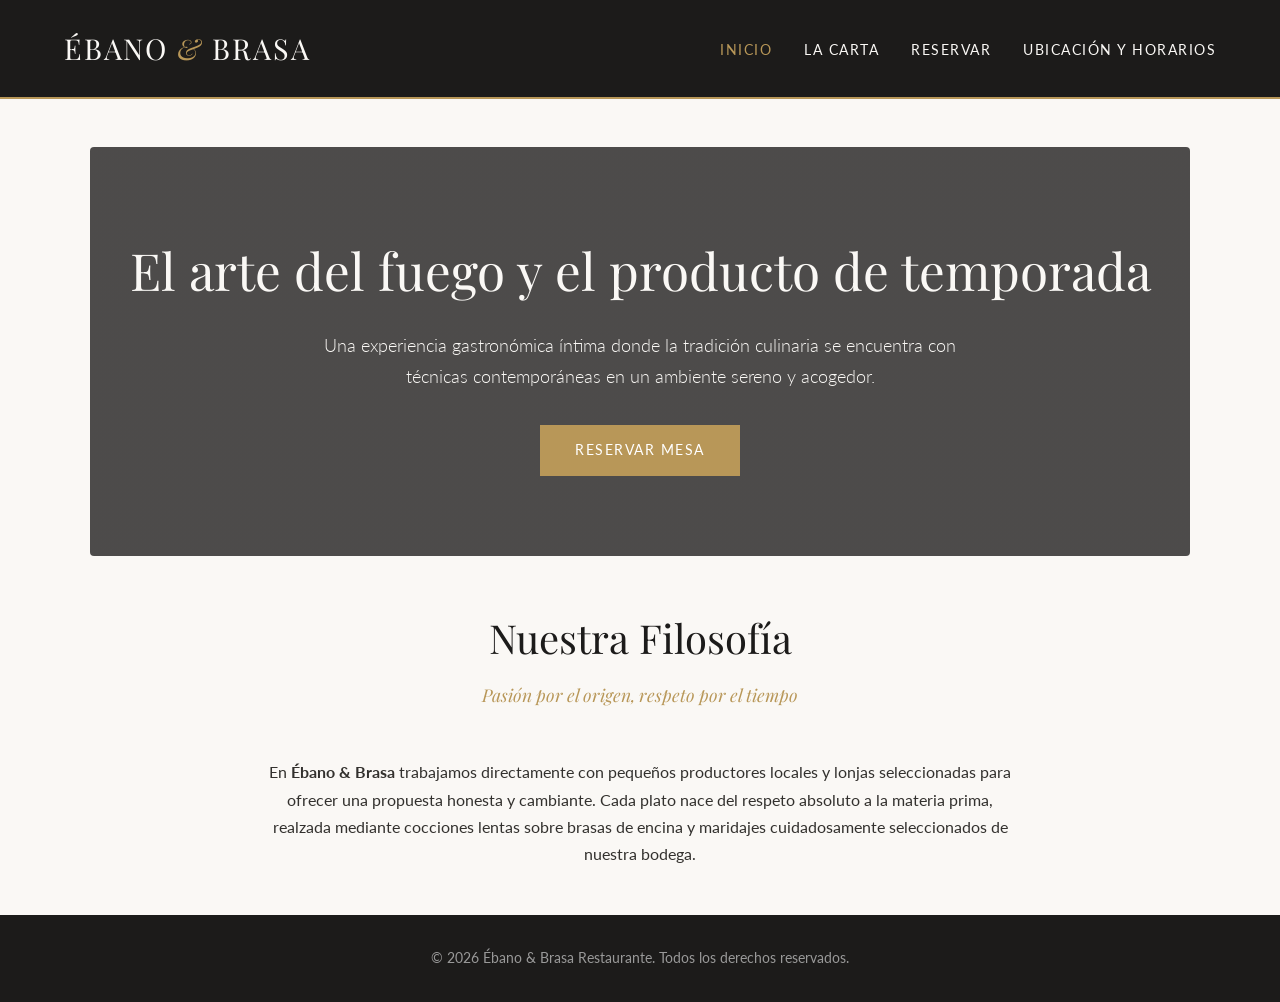
<file: dia21/index.html>
<!DOCTYPE html>
<html lang="es">
<head>
    <meta charset="UTF-8">
    <meta name="viewport" content="width=device-width, initial-scale=1.0">
    <title>Ébano & Brasa | Alta Cocina Contemporánea</title>
    <link rel="stylesheet" href="css/main.css">
</head>
<body>

    <header>
        <a href="index.html" class="logo">ÉBANO <span>&</span> BRASA</a>
        <nav>
            <ul>
                <li><a href="index.html" class="activo">Inicio</a></li>
                <li><a href="carta.html">La Carta</a></li>
                <li><a href="reservar.html">Reservar</a></li>
                <li><a href="acerca.html">Ubicación y Horarios</a></li>
            </ul>
        </nav>
    </header>

    <main>
        <section class="hero">
            <h1>El arte del fuego y el producto de temporada</h1>
            <p>Una experiencia gastronómica íntima donde la tradición culinaria se encuentra con técnicas contemporáneas en un ambiente sereno y acogedor.</p>
            <a href="reservar.html" class="btn">Reservar Mesa</a>
        </section>

        <section class="historia">
            <h2 class="titulo-seccion">Nuestra Filosofía</h2>
            <p class="subtitulo-seccion">Pasión por el origen, respeto por el tiempo</p>
            <p>
                En <strong>Ébano & Brasa</strong> trabajamos directamente con pequeños productores locales y lonjas seleccionadas para ofrecer una propuesta honesta y cambiante. Cada plato nace del respeto absoluto a la materia prima, realzada mediante cocciones lentas sobre brasas de encina y maridajes cuidadosamente seleccionados de nuestra bodega.
            </p>
        </section>
    </main>

    <footer>
        <p>&copy; 2026 Ébano & Brasa Restaurante. Todos los derechos reservados.</p>
    </footer>

</body>
</html>
</file>
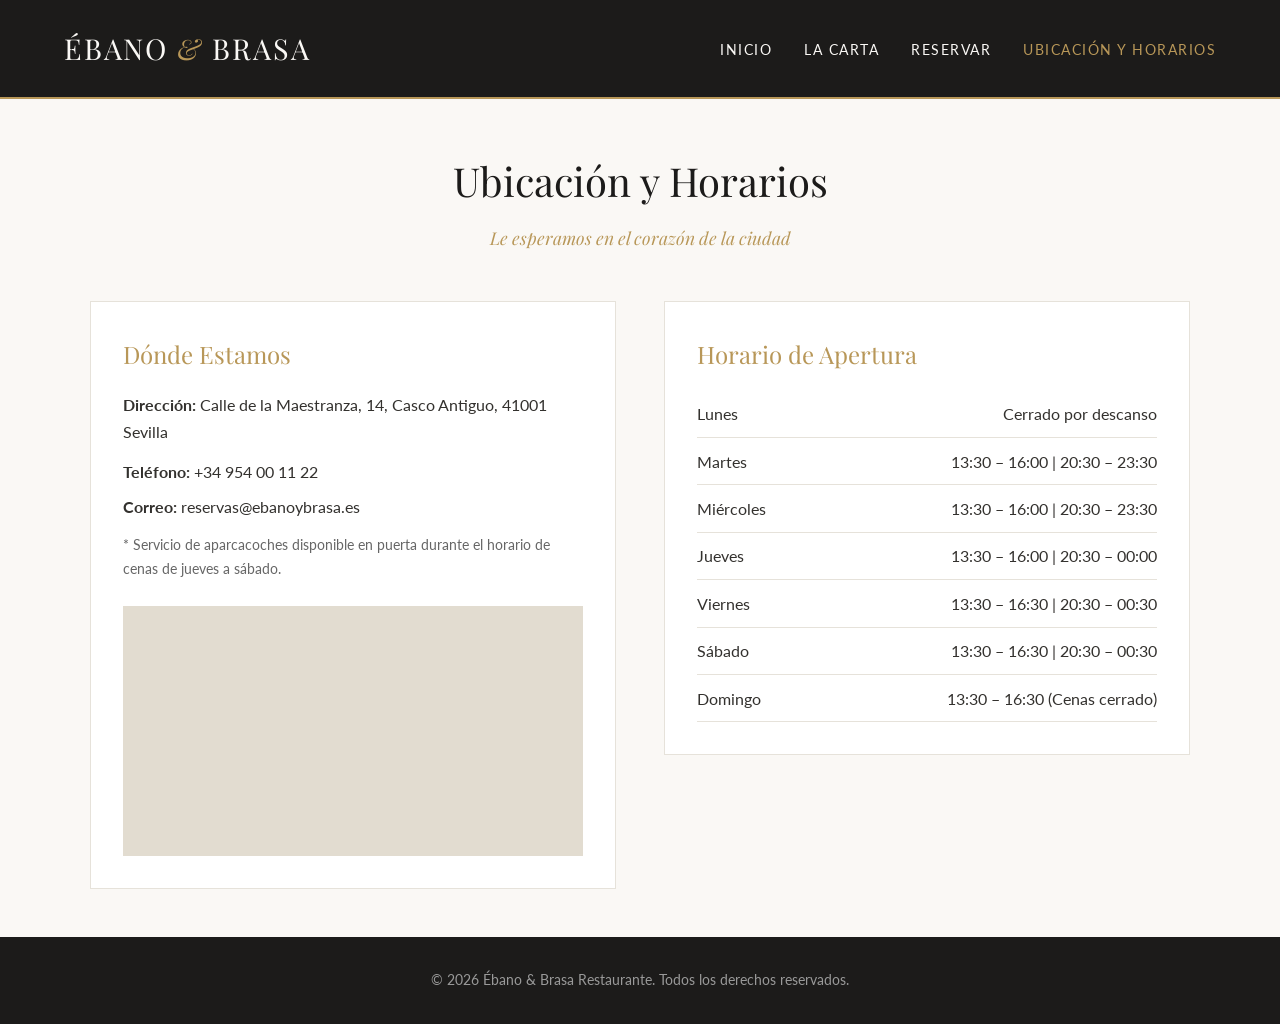
<file: dia21/acerca.html>
<!DOCTYPE html>
<html lang="es">
<head>
    <meta charset="UTF-8">
    <meta name="viewport" content="width=device-width, initial-scale=1.0">
    <title>Ubicación y Horarios | Ébano & Brasa</title>
    <link rel="stylesheet" href="css/main.css">
</head>
<body>

    <header>
        <a href="index.html" class="logo">ÉBANO <span>&</span> BRASA</a>
        <nav>
            <ul>
                <li><a href="index.html">Inicio</a></li>
                <li><a href="carta.html">La Carta</a></li>
                <li><a href="reservar.html">Reservar</a></li>
                <li><a href="acerca.html" class="activo">Ubicación y Horarios</a></li>
            </ul>
        </nav>
    </header>

    <main>
        <h1 class="titulo-seccion">Ubicación y Horarios</h1>
        <p class="subtitulo-seccion">Le esperamos en el corazón de la ciudad</p>

        <div class="grid-acerca">
            <!-- Columna Ubicación -->
            <div class="caja-info">
                <h3>Dónde Estamos</h3>
                <p><strong>Dirección:</strong> Calle de la Maestranza, 14, Casco Antiguo, 41001 Sevilla</p>
                <p style="margin-top: 0.8rem;"><strong>Teléfono:</strong> +34 954 00 11 22</p>
                <p style="margin-top: 0.5rem;"><strong>Correo:</strong> reservas@ebanoybrasa.es</p>
                <p style="margin-top: 0.8rem; font-size: 0.9rem; color: #666;">
                    * Servicio de aparcacoches disponible en puerta durante el horario de cenas de jueves a sábado.
                </p>

                <!-- Aquí puedes pegar el <iframe> de Google Maps -->
                
                <iframe class="mapa-placeholder" src="https://www.google.com/maps/embed?pb=!1m14!1m12!1m3!1d12679.777538910925!2d-5.9932672!3d37.391147499999995!2m3!1f0!2f0!3f0!3m2!1i1024!2i768!4f13.1!5e0!3m2!1ses!2ses!4v1795029002161!5m2!1ses!2ses" style="border:0;" allowfullscreen="" loading="lazy" referrerpolicy="strict-origin-when-cross-origin"></iframe>
            </div>

            <!-- Columna Horarios -->
            <div class="caja-info">
                <h3>Horario de Apertura</h3>
                <ul class="lista-horarios">
                    <li>
                        <span>Lunes</span>
                        <span>Cerrado por descanso</span>
                    </li>
                    <li>
                        <span>Martes</span>
                        <span>13:30 – 16:00 | 20:30 – 23:30</span>
                    </li>
                    <li>
                        <span>Miércoles</span>
                        <span>13:30 – 16:00 | 20:30 – 23:30</span>
                    </li>
                    <li>
                        <span>Jueves</span>
                        <span>13:30 – 16:00 | 20:30 – 00:00</span>
                    </li>
                    <li>
                        <span>Viernes</span>
                        <span>13:30 – 16:30 | 20:30 – 00:30</span>
                    </li>
                    <li>
                        <span>Sábado</span>
                        <span>13:30 – 16:30 | 20:30 – 00:30</span>
                    </li>
                    <li>
                        <span>Domingo</span>
                        <span>13:30 – 16:30 (Cenas cerrado)</span>
                    </li>
                </ul>
            </div>
        </div>
    </main>

    <footer>
        <p>&copy; 2026 Ébano & Brasa Restaurante. Todos los derechos reservados.</p>
    </footer>

</body>
</html>
</file>
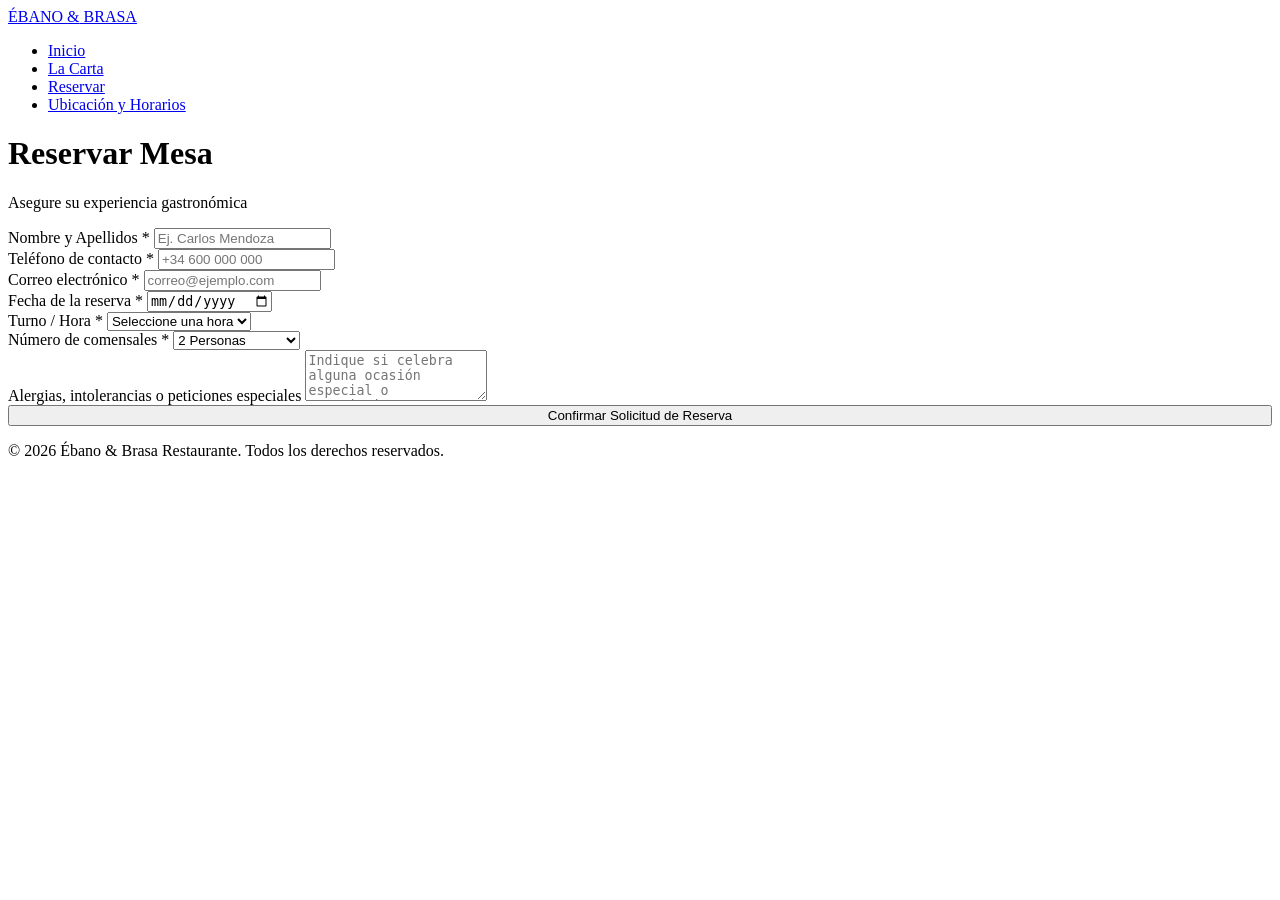
<file: dia21/ejemplo/reservar.html>
<!DOCTYPE html>
<html lang="es">
<head>
    <meta charset="UTF-8">
    <meta name="viewport" content="width=device-width, initial-scale=1.0">
    <title>Reservar Mesa | Ébano & Brasa</title>
    <link rel="stylesheet" href="css/main.css">
</head>
<body>

    <header>
        <a href="index.html" class="logo">ÉBANO <span>&</span> BRASA</a>
        <nav>
            <ul>
                <li><a href="index.html">Inicio</a></li>
                <li><a href="carta.html">La Carta</a></li>
                <li><a href="reservar.html" class="activo">Reservar</a></li>
                <li><a href="acerca.html">Ubicación y Horarios</a></li>
            </ul>
        </nav>
    </header>

    <main>
        <h1 class="titulo-seccion">Reservar Mesa</h1>
        <p class="subtitulo-seccion">Asegure su experiencia gastronómica</p>

        <div class="contenedor-reserva">
            <form action="#" method="POST">
                <div class="grupo-form">
                    <label for="nombre">Nombre y Apellidos *</label>
                    <input type="text" id="nombre" name="nombre" required placeholder="Ej. Carlos Mendoza">
                </div>

                <div class="grupo-form">
                    <label for="telefono">Teléfono de contacto *</label>
                    <input type="tel" id="telefono" name="telefono" required placeholder="+34 600 000 000">
                </div>

                <div class="grupo-form">
                    <label for="email">Correo electrónico *</label>
                    <input type="email" id="email" name="email" required placeholder="correo@ejemplo.com">
                </div>

                <div class="grupo-form">
                    <label for="fecha">Fecha de la reserva *</label>
                    <input type="date" id="fecha" name="fecha" required>
                </div>

                <div class="grupo-form">
                    <label for="hora">Turno / Hora *</label>
                    <select id="hora" name="hora" required>
                        <option value="">Seleccione una hora</option>
                        <optgroup label="Almuerzos">
                            <option value="13:30">13:30</option>
                            <option value="14:15">14:15</option>
                            <option value="15:00">15:00</option>
                        </optgroup>
                        <optgroup label="Cenas">
                            <option value="20:30">20:30</option>
                            <option value="21:15">21:15</option>
                            <option value="22:00">22:00</option>
                        </optgroup>
                    </select>
                </div>

                <div class="grupo-form">
                    <label for="personas">Número de comensales *</label>
                    <select id="personas" name="personas" required>
                        <option value="2">2 Personas</option>
                        <option value="3">3 Personas</option>
                        <option value="4">4 Personas</option>
                        <option value="5">5 Personas</option>
                        <option value="6">6 Personas</option>
                        <option value="mas">Más de 6 (Grupo)</option>
                    </select>
                </div>

                <div class="grupo-form">
                    <label for="notas">Alergias, intolerancias o peticiones especiales</label>
                    <textarea id="notas" name="notas" rows="3" placeholder="Indique si celebra alguna ocasión especial o restricciones alimentarias..."></textarea>
                </div>

                <button type="submit" class="btn" style="width: 100%;">Confirmar Solicitud de Reserva</button>
            </form>
        </div>
    </main>

    <footer>
        <p>&copy; 2026 Ébano & Brasa Restaurante. Todos los derechos reservados.</p>
    </footer>

</body>
</html>
</file>
<file: dia21/css/main.css>
/* Importar fuentes elegantes desde Google Fonts */
@import url('https://fonts.googleapis.com/css2?family=Lato:wght@300;400;700&family=Playfair+Display:ital,wght@0,400;0,700;1,400&display=swap');

:root {
    --color-fondo: #faf8f5;
    --color-oscuro: #1c1b1a;
    --color-dorado: #b89758;
    --color-dorado-hover: #9c7d43;
    --color-texto: #33312e;
    --color-gris-suave: #e6e2da;
    --fuente-titulos: 'Playfair Display', serif;
    --fuente-cuerpo: 'Lato', sans-serif;
}

* {
    margin: 0;
    padding: 0;
    box-sizing: border-box;
}

body {
    background-color: var(--color-fondo);
    color: var(--color-texto);
    font-family: var(--fuente-cuerpo);
    line-height: 1.7;
    display: flex;
    flex-direction: column;
    min-height: 100vh;
}

/* Navegación */
header {
    background-color: var(--color-oscuro);
    padding: 1.5rem 5%;
    display: flex;
    justify-content: space-between;
    align-items: center;
    border-bottom: 2px solid var(--color-dorado);
}

.logo {
    font-family: var(--fuente-titulos);
    color: var(--color-fondo);
    font-size: 1.8rem;
    text-decoration: none;
    letter-spacing: 2px;
}

.logo span {
    color: var(--color-dorado);
    font-style: italic;
}

nav ul {
    list-style: none;
    display: flex;
    gap: 2rem;
}

nav a {
    color: var(--color-fondo);
    text-decoration: none;
    text-transform: uppercase;
    font-size: 0.85rem;
    letter-spacing: 1.5px;
    transition: color 0.3s ease;
}

nav a:hover, nav a.activo {
    color: var(--color-dorado);
}

/* Contenedor Principal */
main {
    flex: 1;
    max-width: 1100px;
    width: 90%;
    margin: 3rem auto;
}

h1, h2, h3 {
    font-family: var(--fuente-titulos);
    color: var(--color-oscuro);
    font-weight: 400;
}

.titulo-seccion {
    text-align: center;
    font-size: 2.5rem;
    margin-bottom: 0.5rem;
}

.subtitulo-seccion {
    text-align: center;
    color: var(--color-dorado);
    font-style: italic;
    font-family: var(--fuente-titulos);
    margin-bottom: 3rem;
    font-size: 1.1rem;
}

/* Portada (index.html) */
.hero {
    text-align: center;
    padding: 5rem 2rem;
    background: linear-gradient(rgba(28, 27, 26, 0.78), rgba(28, 27, 26, 0.78)), 
                url('https://placehold.co/1200x600/2a2826/b89758?text=Ambiente+del+Restaurante') center/cover;
    color: var(--color-fondo);
    border-radius: 4px;
    margin-bottom: 3rem;
}

.hero h1 {
    color: var(--color-fondo);
    font-size: 3.2rem;
    margin-bottom: 1rem;
}

.hero p {
    max-width: 650px;
    margin: 0 auto 2rem auto;
    font-size: 1.15rem;
    font-weight: 300;
}

.btn {
    display: inline-block;
    background-color: var(--color-dorado);
    color: #fff;
    padding: 0.9rem 2.2rem;
    text-decoration: none;
    text-transform: uppercase;
    letter-spacing: 1.5px;
    font-size: 0.85rem;
    border: none;
    cursor: pointer;
    transition: background-color 0.3s ease;
}

.btn:hover {
    background-color: var(--color-dorado-hover);
}

.historia {
    text-align: center;
    max-width: 750px;
    margin: 0 auto;
}

/* Carta (carta.html) */
.grid-carta {
    display: grid;
    grid-template-columns: repeat(auto-fit, minmax(300px, 1fr));
    gap: 2.5rem;
}

.plato-card {
    background: #fff;
    border: 1px solid var(--color-gris-suave);
    transition: transform 0.3s ease;
}

.plato-card:hover {
    transform: translateY(-4px);
}

.plato-img {
    width: 100%;
    height: 220px;
    background-color: #e2dcd0;
    object-fit: cover;
    display: block;
}

.plato-info {
    padding: 1.5rem;
}

.plato-header {
    display: flex;
    justify-content: space-between;
    align-items: baseline;
    border-bottom: 1px dotted var(--color-dorado);
    padding-bottom: 0.5rem;
    margin-bottom: 0.8rem;
}

.plato-header h3 {
    font-size: 1.3rem;
}

.precio {
    color: var(--color-dorado);
    font-weight: 700;
    font-size: 1.1rem;
}

/* Formulario de Reservas (reservar.html) */
.contenedor-reserva {
    max-width: 600px;
    margin: 0 auto;
    background: #fff;
    padding: 2.5rem;
    border: 1px solid var(--color-gris-suave);
}

.grupo-form {
    margin-bottom: 1.5rem;
}

.grupo-form label {
    display: block;
    margin-bottom: 0.5rem;
    font-size: 0.9rem;
    text-transform: uppercase;
    letter-spacing: 1px;
}

.grupo-form input,
.grupo-form select,
.grupo-form textarea {
    width: 100%;
    padding: 0.8rem;
    border: 1px solid #ccc;
    font-family: var(--fuente-cuerpo);
    font-size: 1rem;
    background-color: var(--color-fondo);
}

.grupo-form input:focus,
.grupo-form select:focus,
.grupo-form textarea:focus {
    outline: none;
    border-color: var(--color-dorado);
}

/* Acerca de / Ubicación (acerca.html) */
.grid-acerca {
    display: grid;
    grid-template-columns: 1fr 1fr;
    gap: 3rem;
    align-items: start;
}

.caja-info {
    background: #fff;
    padding: 2rem;
    border: 1px solid var(--color-gris-suave);
}

.caja-info h3 {
    font-size: 1.5rem;
    margin-bottom: 1rem;
    color: var(--color-dorado);
}

.lista-horarios {
    list-style: none;
}

.lista-horarios li {
    display: flex;
    justify-content: space-between;
    padding: 0.6rem 0;
    border-bottom: 1px solid var(--color-gris-suave);
}

.mapa-placeholder {
    width: 100%;
    height: 250px;
    background-color: #e2dcd0;
    display: flex;
    align-items: center;
    justify-content: center;
    color: var(--color-texto);
    margin-top: 1.5rem;
    border: 1px solid var(--color-gris-suave);
}

/* Pie de página */
footer {
    background-color: var(--color-oscuro);
    color: #999;
    text-align: center;
    padding: 2rem;
    font-size: 0.85rem;
    margin-top: auto;
}

/* Adaptación a móviles */
@media (max-width: 768px) {
    header {
        flex-direction: column;
        gap: 1rem;
    }
    .grid-acerca {
        grid-template-columns: 1fr;
    }
}
</file>
<file: dia21/ejemplo/css/main.css>
/* --- 1. Efecto de Zoom suave en las miniaturas --- */
.foto-link {
  display: block;
  width: 85px;
  height: 85px;
  border-radius: 8px;
  overflow: hidden;
  flex-shrink: 0;
  cursor: zoom-in;
}

.foto-link img {
  width: 100%;
  height: 100%;
  object-fit: cover;
  transition: transform 0.3s ease;
}

.platillo:hover .foto-link img {
  transform: scale(1.12);
}

/* --- 2. Vista ampliada (Modal / Lightbox sin JS) --- */
.modal-foto {
  position: fixed;
  inset: 0;
  z-index: 200;
  display: flex;
  justify-content: center;
  align-items: center;
  opacity: 0;
  pointer-events: none;
  transition: opacity 0.25s ease;
}

/* Se muestra cuando el enlace apunta a su #id */
.modal-foto:target {
  opacity: 1;
  pointer-events: auto;
}

/* Fondo oscuro que cierra el modal al hacer clic */
.modal-fondo {
  position: absolute;
  inset: 0;
  background-color: rgba(0, 0, 0, 0.82);
  cursor: zoom-out;
}

.modal-contenido {
  position: relative;
  z-index: 201;
  background: white;
  padding: 12px;
  border-radius: 10px;
  max-width: 90%;
  max-height: 85vh;
  text-align: center;
  box-shadow: 0 10px 30px rgba(0, 0, 0, 0.4);
  transform: scale(0.92);
  transition: transform 0.25s ease;
}

.modal-foto:target .modal-contenido {
  transform: scale(1);
}

.modal-contenido img {
  max-width: 100%;
  max-height: 70vh;
  border-radius: 6px;
  display: block;
  margin: 0 auto 10px;
}

.modal-contenido p {
  font-weight: bold;
  color: #2c3e50;
  font-size: 1.05rem;
}

.modal-cerrar {
  position: absolute;
  top: -14px;
  right: -14px;
  width: 32px;
  height: 32px;
  background-color: #c0392b;
  color: white;
  text-decoration: none;
  border-radius: 50%;
  font-weight: bold;
  display: flex;
  justify-content: center;
  align-items: center;
  box-shadow: 0 2px 6px rgba(0, 0, 0, 0.3);
}

.modal-cerrar:hover {
  background-color: #2c3e50;
}

/* --- Clase global para imágenes pequeñas --- */
.img-pequena {
  width: 65px;
  height: 65px;
  object-fit: cover;
  border-radius: 8px;
  flex-shrink: 0;
  display: block;
  transition: transform 0.3s ease;
}

/* Mantiene el contenedor del enlace ajustado al tamaño pequeño */
.foto-link {
  display: inline-block;
  width: 65px;
  height: 65px;
  border-radius: 8px;
  overflow: hidden;
  flex-shrink: 0;
  cursor: zoom-in;
}

/* Mantiene el efecto zoom suave sobre la clase */
.platillo:hover .img-pequena {
  transform: scale(1.12);
}
</file>
